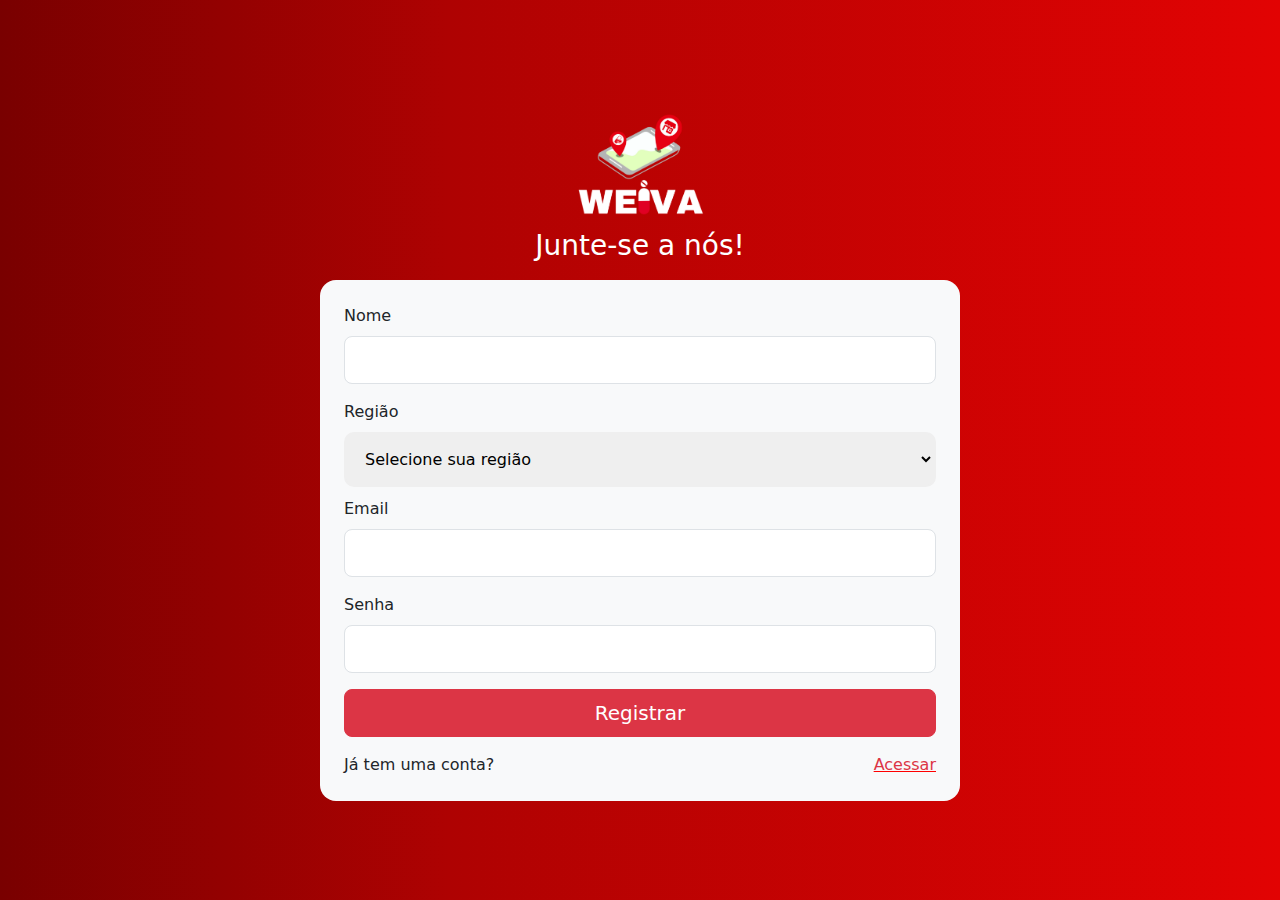
<file: index.html>
<!doctype html>
<html lang="pt-br">

<head>
  <meta charset="utf-8">
  <meta name="viewport" content="width=device-width, initial-scale=1">
  <title>Weiva Cadastro</title>
  <link rel="icon" type="image/png" href="imagens/logo-weiva.png">
  <link href="https://cdn.jsdelivr.net/npm/bootstrap@5.3.3/dist/css/bootstrap.min.css" rel="stylesheet"
    integrity="sha384-QWTKZyjpPEjISv5WaRU9OFeRpok6YctnYmDr5pNlyT2bRjXh0JMhjY6hW+ALEwIH" crossorigin="anonymous">

  <style>
    body {
      background: rgb(121, 0, 0);
      background: linear-gradient(90deg, rgba(121, 0, 0, 1) 0%, rgba(174, 2, 2, 1) 35%, rgba(226, 3, 3, 1) 100%);
      display: flex;
      align-items: center;
      justify-content: center;
      flex-direction: column;
      gap: 10px;
      height: 100dvh;
    }

    .img-mapa img {
      width: 130px;
      margin-top: 30px;
    }

    h3 {
      color: white;
    }

    a {
      text-decoration: underline red;
    }

    .regiao {
      flex-direction: column;
      display: flex;
      margin-bottom: 10px;
    }

    .regiao select {
      border: 2px solid rgb(239, 239, 239);
      padding: 15px;
      border-radius: 10px;
    }
  </style>
</head>

<body>
  <div class="img-mapa">
    <img src="imagens/logo.png">
  </div>
  <h3>Junte-se a nós!</h3>

  <div class="col col-md-6 d-flex align-items-center justify-content-center mb-3">
    <form class="bg-light w-100 p-4 rounded-4" id="loginForm">
      <div class="mb-3">
        <label for="name" class="form-label">Nome</label>
        <input type="text" class="form-control form-control-lg" id="name" required>
      </div>

      <div class="regiao">
        <label for="cidade" class="form-label">Região</label>
        <select name="cidade" id="cidade" required>
          <option value="selecione" disabled selected>Selecione sua região</option>
          <option value="Tauá">Tauá - CE</option>
        </select>
      </div>

      <div class="mb-3">
        <label for="email" class="form-label">Email</label>
        <input type="email" class="form-control form-control-lg" id="email" required>
      </div>

      <div class="mb-3">
        <label for="password" class="form-label">Senha</label>
        <input type="password" class="form-control form-control-lg" id="password" required>
      </div>

      <div class="mb-3">
        <button type="submit" class="btn btn-lg btn-danger w-100">Registrar</button>
      </div>

      <div class="row">
        <div class="col-12 d-flex justify-content-between align-items-center">
          <span>Já tem uma conta?</span>
          <a href=""><span class="text-danger">Acessar</span></a>
        </div>
      </div>
    </form>
  </div>

  <script>
    window.onload = function() {
      const isLoggedIn = localStorage.getItem('isLoggedIn');
      if (isLoggedIn === 'true') {
        window.location.href = 'home.html'; 
      }
    };

    document.getElementById('loginForm').addEventListener('submit', function(event) {
      event.preventDefault();

      const name = document.getElementById('name').value;
      const email = document.getElementById('email').value;
      const cidade = document.getElementById('cidade').value;
      localStorage.setItem('userName', name);
      localStorage.setItem('userEmail', email);
      localStorage.setItem('userCity', cidade);
      localStorage.setItem('userPassword', document.getElementById('password').value); 
      localStorage.setItem('isLoggedIn', 'true');
      window.location.href = 'home.html';
    });
  </script>

  <script src="https://cdn.jsdelivr.net/npm/bootstrap@5.3.3/dist/js/bootstrap.bundle.min.js"
    integrity="sha384-YvpcrYf0tY3lHB60NNkmXc5s9fDVZLESaAA55NDzOxhy9GkcIdslK1eN7N6jIeHz"
    crossorigin="anonymous"></script>
</body>

</html>
</file>
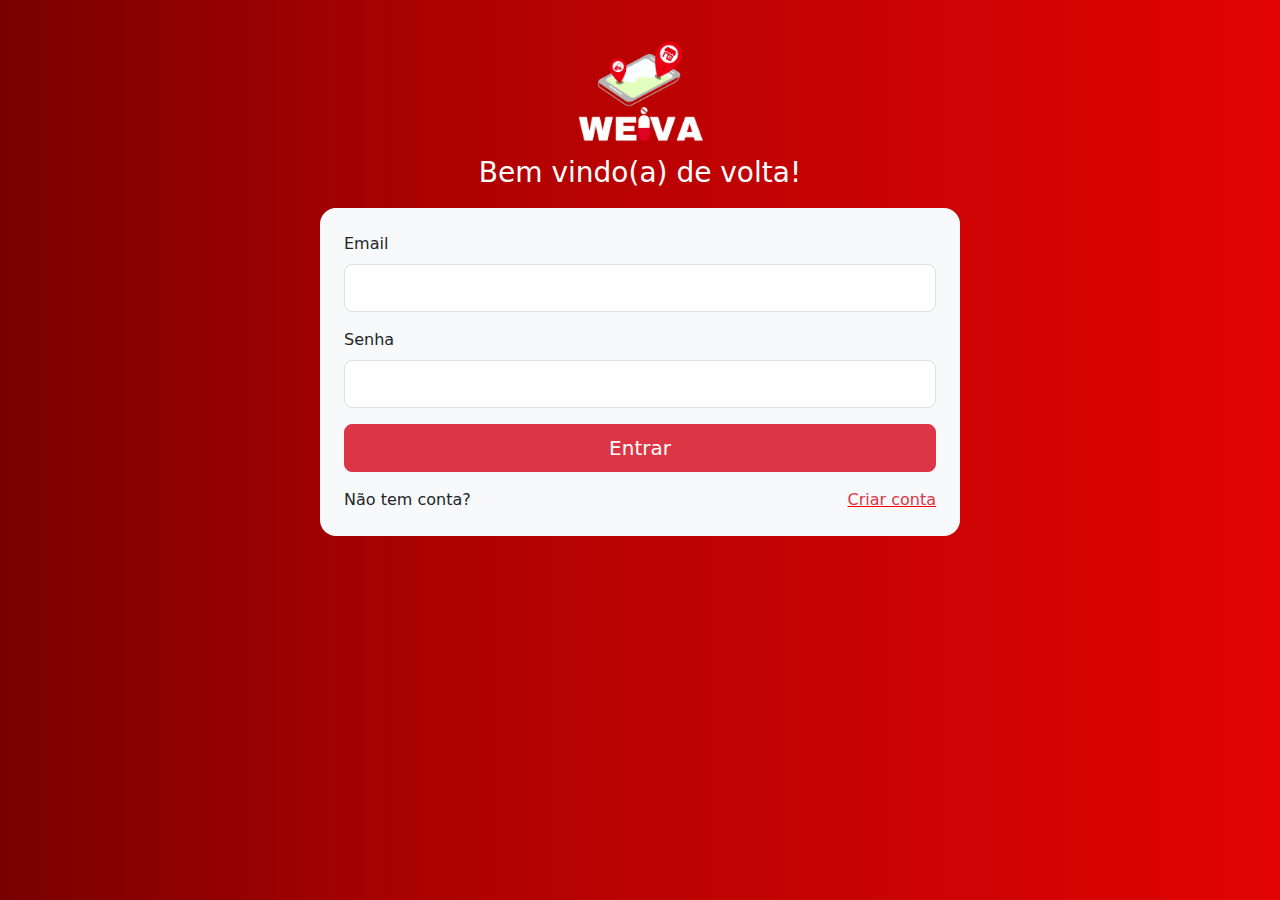
<file: cadastro.html>
<!doctype html>
<html lang="pt-br">

<head>
  <meta charset="utf-8">
  <meta name="viewport" content="width=device-width, initial-scale=1">
  <title>Weiva Login</title>
  <link rel="icon" type="image/png" href="imagens/logo-weiva.png">
  <link href="https://cdn.jsdelivr.net/npm/bootstrap@5.3.3/dist/css/bootstrap.min.css" rel="stylesheet"
    integrity="sha384-QWTKZyjpPEjISv5WaRU9OFeRpok6YctnYmDr5pNlyT2bRjXh0JMhjY6hW+ALEwIH" crossorigin="anonymous">
  <link rel="stylesheet" href="https://cdn.jsdelivr.net/npm/bootstrap-icons@1.11.3/font/bootstrap-icons.min.css">

  <style>
    body {
      background: rgb(121, 0, 0);
      background: linear-gradient(90deg, rgba(121, 0, 0, 1) 0%, rgba(174, 2, 2, 1) 35%, rgba(226, 3, 3, 1) 100%);
      display: flex;
      align-items: center;
      justify-content: center;
      flex-direction: column;
      gap: 10px;
    }

    .img-mapa img {
      width: 130px;
      margin-top: 40px;
    }

    h3 {
      color: white;
    }

    a {
      text-decoration: underline red;
    }
  </style>
</head>

<body>
  <div class="img-mapa">
    <img src="imagens/logo.png">
  </div>
  <h3>Bem vindo(a) de volta!</h3>

  <div class="col col-md-6 d-flex align-items-center justify-content-center mb-3">
    <form class="bg-light w-100 p-4 rounded-4" id="loginForm">
      <div class="mb-3">
        <label for="email" class="form-label">Email</label>
        <input type="email" class="form-control form-control-lg" id="email" required>
      </div>

      <div class="mb-3">
        <label for="password" class="form-label">Senha</label>
        <input type="password" class="form-control form-control-lg" id="password" required>
      </div>

      <div class="mb-3">
        <button type="submit" class="btn btn-lg btn-danger w-100">Entrar</button>
      </div>

      <div class="row">
        <div class="col-12 d-flex justify-content-between align-items-center">
          <span>Não tem conta?</span>
          <a href="cadastro.html"><span class="text-danger">Criar conta</span></a>
        </div>
      </div>
    </form>
  </div>

  <script>
    window.onload = function () {
      const isLoggedIn = localStorage.getItem('isLoggedIn');
      if (isLoggedIn === 'true') {
        window.location.href = 'home.html';
      }
    };

    document.getElementById('loginForm').addEventListener('submit', function (event) {
      event.preventDefault();

      const email = document.getElementById('email').value;
      const password = document.getElementById('password').value;

      localStorage.setItem('userEmail', email);
      localStorage.setItem('userPassword', password);
      localStorage.setItem('isLoggedIn', 'true');

      window.location.href = 'home.html';
    });
  </script>

  <script src="https://cdn.jsdelivr.net/npm/bootstrap@5.3.3/dist/js/bootstrap.bundle.min.js"
    integrity="sha384-YvpcrYf0tY3lHB60NNkmXc5s9fDVZLESaAA55NDzOxhy9GkcIdslK1eN7N6jIeHz"
    crossorigin="anonymous"></script>
</body>

</html>
</file>
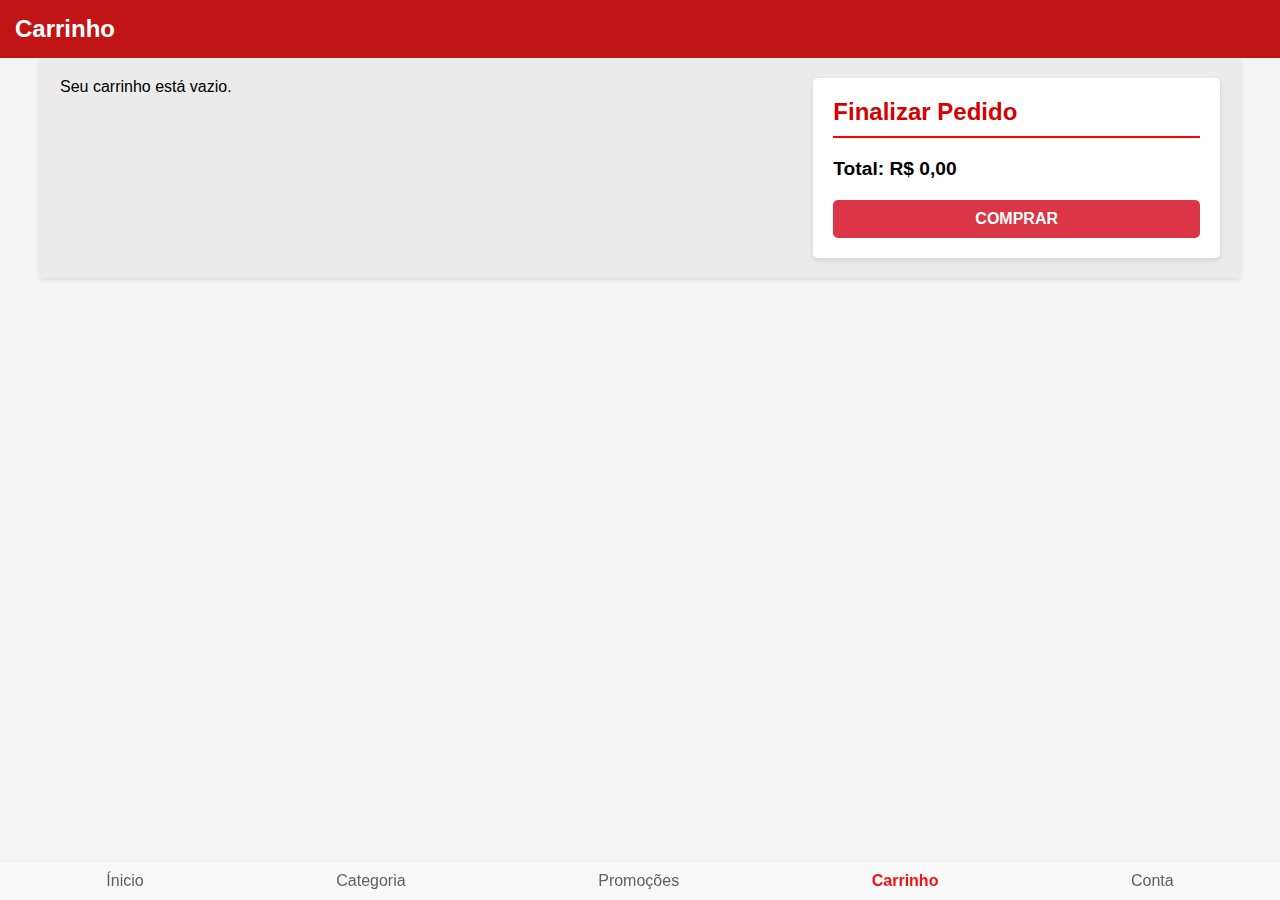
<file: cart.html>
<!DOCTYPE html>
<html lang="pt-BR">
<head>
    <meta charset="UTF-8">
    <meta name="viewport" content="width=device-width, initial-scale=1.0">
    <title>Seu Carrinho</title>
    <link rel="stylesheet" href="cart.css">
    <link rel="icon" type="image/png" href="imagens/logo-weiva.png">
    <link rel="stylesheet" href="https://cdnjs.cloudflare.com/ajax/libs/font-awesome/6.6.0/css/all.min.css" integrity="sha512-Kc323vGBEqzTmouAECnVceyQqyqdsSiqLQISBL29aUW4U/M7pSPA/gEUZQqv1cwx4OnYxTxve5UMg5GT6L4JJg==" crossorigin="anonymous" referrerpolicy="no-referrer" />
</head>
<body>
    <header>
        <h2><i class="fa-solid fa-cart-shopping"></i> Carrinho</h2>
    </header>
    <main>
        <div class="cart-container">
            <div id="cart-items" class="cart-items"></div>
            <div class="cart-summary">
                <h2>Finalizar Pedido <i class="fa-solid fa-truck-arrow-right"></i></h2>
                <p id="total-price">Total: R$ 0,00</p>
                <button onclick="clearCart()" class="btn-clear-cart">COMPRAR</button>
            </div>
        </div>
        <div class="suma">
            kkkkk
        </div>
    </main>

    <nav class="nav-bar">
        <div class="link">
            <li><a href="home.html"><i class="fa-solid fa-house"></i></a></li>
            <li><a href="home.html">Ínicio</a></li>
        </div>
     <div class="link">
         <li><a href="categoria/categ.html"><i class="fa-solid fa-table-cells"></i></a></li>
         <li><a href="categoria/categ.html">Categoria</a></li>
     </div>
     <div class="link">
         <li><a  href="sale/sale.html"><i class="fa-solid fa-tags"></i></a></li>
         <li><a href="sale/sale.html">Promoções</a></li>
     </div>
     <div class="link">
         <li><a class="home" href="cart.html"><i class="fa-solid fa-cart-shopping"></i></a></li>
         <li><a class="home" href="cart.html">Carrinho</a></li>
     </div>
      <div class="link">
         <li><a href="dados.html"><i class="fa-solid fa-circle-user"></i></a></li>
         <li><a href="dados.html">Conta</a></li>
     </div>   
     </nav>
 

    <script src="script.js"></script>
</body>
</html>
</file>
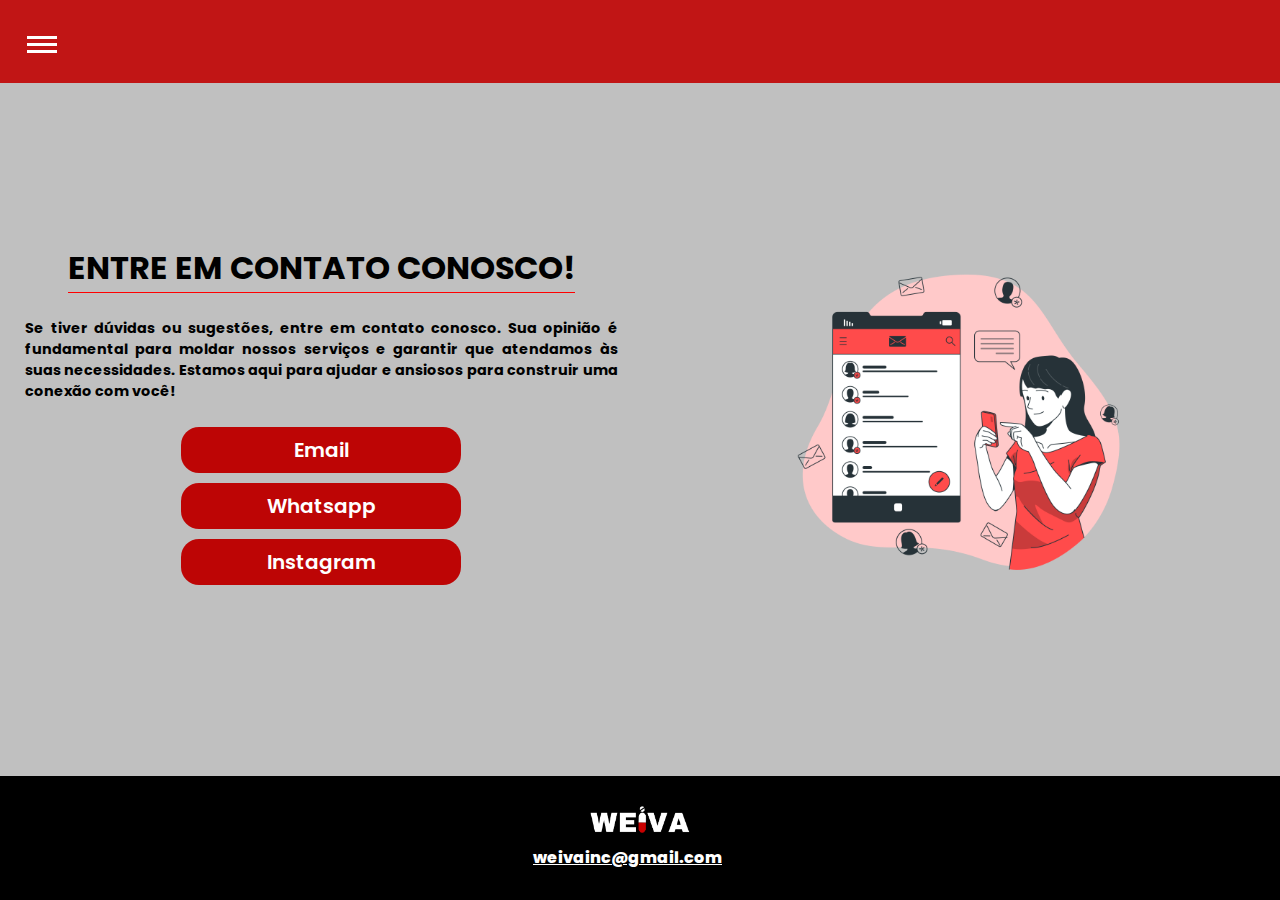
<file: contato/contato.html>
<!DOCTYPE html>
<html lang="pt-br">
<head>
    <meta charset="UTF-8">
    <meta http-equiv="X-UA-Compatible" content="IE=edge">
    <meta name="viewport" content="width=device-width, initial-scale=1.0">
    <title>Contato</title>
    <link rel="icon" type="image/png" href="imagens/logo-weiva.png">
    <link rel="stylesheet" href="https://cdnjs.cloudflare.com/ajax/libs/font-awesome/6.5.2/css/all.min.css" integrity="sha512-SnH5WK+bZxgPHs44uWIX+LLJAJ9/2PkPKZ5QiAj6Ta86w+fsb2TkcmfRyVX3pBnMFcV7oQPJkl9QevSCWr3W6A==" crossorigin="anonymous" referrerpolicy="no-referrer" /> 
    <link rel="stylesheet" href="../contato/contato.css">
</head>
<body>
    <header>
        <div class="hamburger" id="hamburger">
            <div class="line"></div>
            <div class="line"></div>
            <div class="line"></div>
        </div>
        <div class="menu" id="menu">
            <ul>
                <li><a href="../home.html">Ínicio</a></li>
                <li><a href="../sobre/sobre.html">Sobre</a></li>
            </ul>
        </div>
        <div class="overlay" id="overlay"></div>
        <div class="search-container">
            kakaka
        </div>
        <div class="carrinho">
            kkkkk
        </div>
    </header>

<main>
    <div class="descr1">
       <div class="sunny">
           <h3>ENTRE EM CONTATO CONOSCO!</h3>
       </div>

<h5> Se tiver dúvidas ou sugestões, entre em contato conosco. Sua opinião é fundamental para moldar nossos serviços e garantir que atendamos às suas necessidades. Estamos aqui para ajudar e ansiosos para construir uma conexão com você!</h5>
        
        <a href="mailto:weivainc@gmail.com?subject=Feedback&body=Olá, gostaria de dar meu feedback sobre..."><button class="saiba_mais"><i class="fa-solid fa-envelope"></i> Email</button></a>
        <a href="https://wa.me/+558896317397"><button class="saiba_mais"><i class="fa-brands fa-whatsapp"></i> Whatsapp</button></a>
        <a href="https://www.instagram.com/weiva.inc/"><button class="saiba_mais"><i class="fa-brands fa-instagram"></i> Instagram</button></a>


    </div>
    <div class="imagem">
        <img src="../imagens/contato2.png">
    </div>
</main>

<footer>
    <div class="logo"><img src="../imagens/logo2.png"></div>
      <p class="pi">weivainc@gmail.com</p>
    </footer>

<script src="../menu.js"></script>
</body>
</html>
</file>
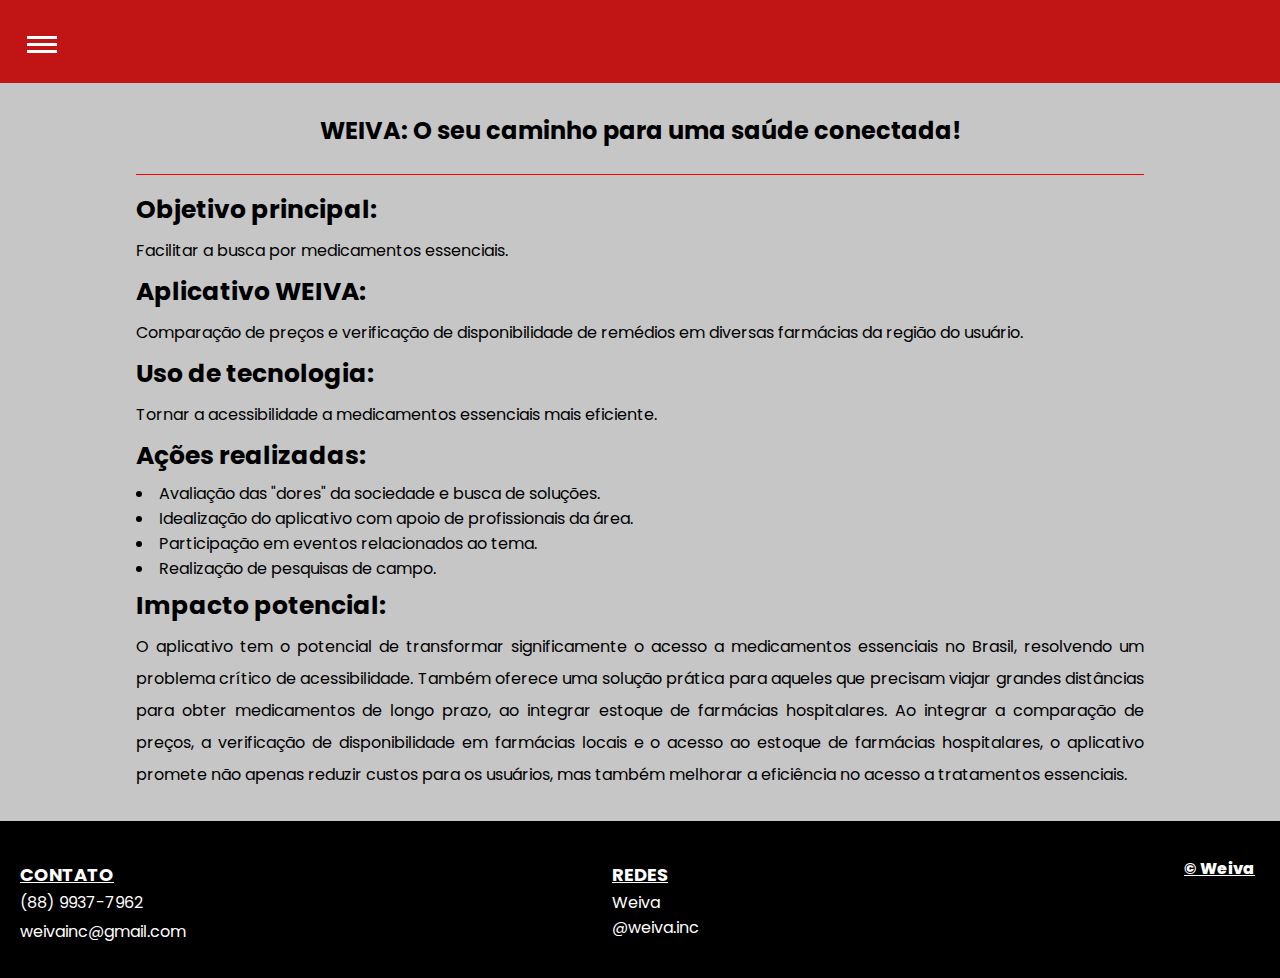
<file: sobre/sobre.html>
<!DOCTYPE html>
<html lang="pt-br">
  <head>
    <meta charset="UTF-8" />
    <meta name="viewport" content="width=device-width, initial-scale=1.0" />
    <title>Sobre</title>
    <link rel="stylesheet" href="sobre.css" />
    <link rel="stylesheet" href="https://cdnjs.cloudflare.com/ajax/libs/font-awesome/6.6.0/css/all.min.css" integrity="sha512-Kc323vGBEqzTmouAECnVceyQqyqdsSiqLQISBL29aUW4U/M7pSPA/gEUZQqv1cwx4OnYxTxve5UMg5GT6L4JJg==" crossorigin="anonymous" referrerpolicy="no-referrer" />
  </head>
  <body>
    <header>
      <div class="hamburger" id="hamburger">
          <div class="line"></div>
          <div class="line"></div>
          <div class="line"></div>
      </div>
      <div class="menu" id="menu">
          <ul>
              <li><a href="../home.html">Ínicio</a></li>
              <li><a href="../contato/contato.html">Contato</a></li>
          </ul>
      </div>
      <div class="overlay" id="overlay"></div>
      <div class="search-container">
          kakaka
      </div>
      <div class="carrinho">
          kkkkk
      </div>
  </header>

    <div class="sobre-content">
      <section class="sobre">
            <h2 class="h2-sobre">WEIVA: O seu caminho para uma saúde conectada!</h2>
            <article>

                <div class="sobre-weiva">
                    <h3>Objetivo principal:</h3>
                    <p>
                      Facilitar a busca por medicamentos essenciais.  </p>
                </div>

                <div>
                    <h3>Aplicativo WEIVA: </h3>
                    <p>Comparação de preços e verificação de disponibilidade de remédios em diversas farmácias da região do usuário.</p>
                </div>

                <div>
                    <h3>Uso de tecnologia:</h3>
                    <p>Tornar a acessibilidade a medicamentos essenciais mais eficiente.
                    </p>
                </div>
                <div>
                  <h3>Ações realizadas:</h3>
                    <ul>
                    <li>Avaliação das "dores" da sociedade e busca de soluções.                    </li>
                    <li>Idealização do aplicativo com apoio de profissionais da área.                    </li>
                    <li>Participação em eventos relacionados ao tema.</li>
                    <li>Realização de pesquisas de campo.</li>
                    </ul>
                </div>

                <div>
                    <h3>Impacto potencial:</h3>
                    <p>
                      O aplicativo tem o potencial de transformar significamente o acesso a medicamentos essenciais no Brasil, resolvendo um problema crítico de acessibilidade. Também oferece uma solução prática para aqueles que precisam viajar grandes distâncias para obter medicamentos de longo prazo, ao integrar estoque de farmácias hospitalares. Ao integrar a comparação de preços, a verificação de disponibilidade em farmácias locais e o acesso ao estoque de farmácias hospitalares, o aplicativo promete não apenas reduzir custos para os usuários, mas também melhorar a eficiência no acesso a tratamentos essenciais.
                    </p>
                </div>
               </article>
              </section>
             </div>

             <footer class="footer">
              <div class="footer-column">
                <h3 class="fot">CONTATO </h3>
                <p><i class="fa-brands fa-whatsapp"></i> (88) 9937-7962</p>
                <p><i class="fa-solid fa-envelope"></i>  weivainc@gmail.com</p>
              </div>
              <div class="footer-column">
                <h3 class="fot">REDES</h3>
                <ul>
                  <li><a href="https://youtube.com/@weiva.health?si=7D4qk6nkD-wy3gi_"><i class="fa-brands fa-youtube"></i> Weiva <i class="fa-solid fa-capsules"></i></a></li>
                  <li><a href="https://www.instagram.com/weiva.inc/"><i class="fa-brands fa-instagram"></i> @weiva.inc</a></li>
                </ul>
              </div>
                <p class="pi">&copy; Weiva</p>
              </footer>
<script src="../menu.js"></script>
            </body>
           </html>
</file>
<file: cart.css>
* {
    margin: 0;
    padding: 0;
    box-sizing: border-box;
    font-family: Arial, sans-serif;
}


body {
    background-color: #f4f4f4;
}

header {
    display: flex;
    justify-content: space-between;
    align-items: center !important;
    padding: 15px ;
    background-color: #c11515;
    color: white;
}




.back-to-products {
    color: #c11515;
    text-decoration: none;
    background-color: white;
    border-radius: 50%;
    font-size: 20px;
    padding: 10px;
}

.back-to-products:hover {
    color: white;
    text-decoration: none;
    background-color: #c11515;
    border-radius: 50%;
    font-size: 20px;
    padding: 10px;
}

/* estilização do carrinho */
.cart-container {
    display: flex;
    justify-content: space-between;
    padding: 20px;
    max-width: 1200px;
    margin: 0 auto;
    background-color: #ebebeb;
    box-shadow: 0 2px 5px rgba(0,0,0,0.1);
}

.cart-items {
    flex: 2;
    margin-right: 20px;
}

.cart-summary {
    flex: 1;
    padding: 20px;
    background-color: #ffffff;
    border-radius: 5px;
    box-shadow: 0 2px 5px rgba(0,0,0,0.1);
    height: 180px;
}

.cart-summary h2 {
    margin-top: 0;
    font-size: 1.5rem;
    border-bottom: 2px solid #ff0000;
    padding-bottom: 10px;
    color: #d50000;
}

#total-price {
    font-size: 1.2rem;
    font-weight: 600;
    margin: 20px 0;
}

.btn-clear-cart {
    display: block;
    width: 100%;
    padding: 10px;
    background-color: #dc3545;
    color: white;
    border: none;
    font-weight: 700;
    border-radius: 5px;
    font-size: 1rem;
    cursor: pointer;
    transition: background-color 0.3s ease;
}

.btn-clear-cart:hover {
    background-color: #c82333;
}

/* estilo dos podutos do carrinho */
.cart-item-card {
    display: flex;
    flex-direction: column;
    margin-bottom: 20px;
    padding: 15px;
    border: 1px solid #ddd;
    border-radius: 5px;
    background-color: #fff;
    box-shadow: 0 2px 5px rgba(0,0,0,0.1);
}

.store-name {
    border-bottom: 1px solid black;
    width: 100%;
}

.cart-item-card .store-name {
    font-weight: bold;
    margin-bottom: 10px;
    padding: 5px;
    color: #555;
}

.cart-item-card .product-info {
    display: flex;
    align-items: center;
}


.cart-item-card .product-info img {
    width: 80px;
    height: 80px;
    object-fit: cover;
    margin-right: 90px;
}

.cart-item-card .product-info .product-name {
    flex-grow: 1;
    font-size: 1.2rem;
    font-weight: bold;
}

.cart-item-card .product-info .product-price {
    font-size: 1.2rem;
    color: #ff0000;
    font-weight: bold;
}


   /* nav bar */
   .nav-bar {
    bottom: 0;
    width: 100%;
    display: flex;
    position: fixed;
    padding: 10px;
    align-items: center;
    justify-content: space-around;
    background-color: #f8f8f8;
    z-index: 10001;
    box-shadow: 0 2px 5px rgba(0,0,0,0.1);

}

.link {
    display: flex;
    flex-direction: column;
    align-items: center;
    justify-content: center;
    text-align: center;
    list-style: none;
}

.link a:not(.home) {
    text-decoration: none;
    color: #5f5f5f;
    font-weight: 500;
}

.home {
    color: #f41111;
    text-decoration: none;
    font-weight: 600;
}

.suma {
    user-select: none;
    color: transparent;
    margin-bottom: 30px;
}

.intro-produtos-2 {
    display: flex;
    font-size: 25px;
    gap: 5px;
    padding: 15px;
}

@media (max-width: 768px) {
    .cart-container {
        flex-direction: column;
    }

    .cart-items {
        margin-right: 0;
        margin-bottom: 20px;
    }

    .cart-item-card {
        flex-direction: column;
        align-items: center;
    }

    .cart-item-card .product-info {
        flex-direction: row;
        align-items: center;
        }

    .cart-item-card .product-info img {
        margin-bottom: 10px;
    }
}
</file>
<file: contato/contato.css>
@import url('https://fonts.googleapis.com/css2?family=Poppins:ital,wght@0,100;0,200;0,300;0,400;0,500;0,600;0,700;0,800;0,900;1,100;1,200;1,300;1,400;1,500;1,600;1,700;1,800;1,900&display=swap');

* {
  margin: 0;
  padding: 0;
  box-sizing: border-box;
  font-family: 'Poppins', sans-serif;
}

body:not(.footer) {
  background-color: rgb(192, 192, 192);
  overflow-x: hidden;
  display: flex;
  flex-direction: column;
  align-items: center;
  height: 100vh;
}

header {
    display: flex;
    justify-content: space-between;
    align-items: center;
    background-color: #c11515;
    padding: 25px;
    padding-bottom: 20px;
    color: white;
    width: 100%;
    z-index: 100000;
  }
  
  /* menu lateral */
  
  .hamburger {
    display: flex;
    flex-direction: column;
    cursor: pointer;
  }
  
  .hamburger .line {
    width: 30px;
    height: 3px;
    background-color: white;
   margin: 2px;
  }
  
  .menu {
    position: fixed;
    top: 0;
    left: 0;
    height: 100vh;
    width: 250px;
    background-color: rgba(220, 20, 60, 0.7);
    display: flex;
    flex-direction: column;
    padding-top: 60px;
    z-index: 1001;
    transition: transform 0.5s ease, opacity 0.5s ease;
    transform: translateX(-100%);
    opacity: 0;
    visibility: hidden;
  }
  
  .menu.open {
    transform: translateX(0);
    opacity: 1;
    visibility: visible;
  }
  
  .menu ul {
    list-style: none;
  }
  
  .menu ul li {
    margin: 20px;
  }
  
  .menu ul li a {
    color: white;
    text-decoration: none;
    font-size: 18px;
  }
  
  /* barra de pesquisa */
  
  .search-container {
    flex: 1;
    display: flex;
    margin: 0 20px;
    border-radius: 10px;
    background-color: transparent;
    max-width: 800px;
    user-select: none;
    color: transparent;
  }
  
  
  .carrinho {
    background-color: transparent;
    color: transparent;
    border: none;
    font-size: 25px;
    user-select: none;
  }
  
  .overlay {
    position: fixed;
    top: 0;
    left: 0;
    width: 100%;
    height: 100%;
    background: rgba(0, 0, 0, 0.5);
    z-index: 5;
    display: none;
    transition: opacity 0.3s ease;
  }
  
main {
  display: flex;
  align-items: center;
  justify-content: center;
  height: calc(100vh - 60px);
  gap: 15px;
  padding: 10px;
  width: 100%;
}

.imagem {
  display: flex;
  justify-content: center;
  align-items: center;
  width: 50%;
}

.imagem img {
  width: 360px;
}

.descr1 {
  display: flex;
  flex-direction: column;
  align-items: center;
  gap: 10px;
  width: 50%;
}

.descr1 h3 {
  font-weight: 700;
  color: rgb(0, 0, 0);
  font-size: 2rem;
  border-bottom: 1px solid red;
  text-align: center;
}

.descr1 h5 {
  color: rgb(0, 0, 0);
  font-size: 0.9rem;
  padding: 15px;
  text-align: justify;
}

.saiba_mais {
  background-color: #bd0505;
  color: white;
  border: none;
  font-weight: 600;
  padding: 8px;
  width: 280px;
  transition: 0.3s;
  font-size: 20px;
  border-radius: 18px;
  text-align: center;
}

.saiba_mais:hover {
  font-weight: 700;
  background-color: transparent;
  color: #bd0505;
  border: 2px solid #bd0505;
}

footer {
  background-color: #000000;
  color: #fff;
  padding: 30px 0;
  width: 100%;
  display: flex;
  flex-direction: column;
  align-items: center;
  justify-content: center;
  margin-top: 30px;
}

.logo img {
  width: 100px;
}

.pi {
  text-align: center;
  color: #ffffff;
  font-weight: 800;
  text-decoration: underline;
  margin-top: 5px;
  padding-right: 25px;
}

@media (max-width: 768px) {
  main {
    margin: 10px;
    flex-direction: column;
    height: auto;
    width: 100%;
    align-items: center;
    justify-content: center;
    text-align: center;
  }

  .imagem img {
    width: 240px;
  }

  .imagem {
    order: 1;
  }

  .descr1 {
    width: 100%;
    order: 2;
    display: flex;
    flex-direction: column;
    align-items: center;
  }

  .descr1 h3 {
    font-size: 17px;
    width: 100%;
    display: block;
    margin: 0 auto;
  }

  footer h4 {
  font-size: 0.7rem;
  }
}
</file>
<file: sobre/sobre.css>
@import url('https://fonts.googleapis.com/css2?family=Poppins:ital,wght@0,100;0,200;0,300;0,400;0,500;0,600;0,700;0,800;0,900;1,100;1,200;1,300;1,400;1,500;1,600;1,700;1,800;1,900&display=swap');

* {
    margin: 0;
    padding: 0;
    box-sizing: border-box;
    font-family: 'Poppins', Helvetica, sans-serif;
}

body {
    background-color: #c6c6c6;
}

.sobre-content {
    max-width: 1040px;
    margin: auto;
    width: 100%;
    padding: 0px 16px;
    color: rgb(0, 0, 0);
}

header {
  display: flex;
  justify-content: space-between;
  align-items: center;
  background-color: #c11515;
  padding: 25px;
  padding-bottom: 20px;
  color: white;
  width: 100%;
  z-index: 100000;
}

/* menu lateral */

.hamburger {
  display: flex;
  flex-direction: column;
  cursor: pointer;
}

.hamburger .line {
  width: 30px;
  height: 3px;
  background-color: white;
 margin: 2px;
}

.menu {
  position: fixed;
  top: 0;
  left: 0;
  height: 100vh;
  width: 250px;
  background-color: rgba(220, 20, 60, 0.7);
  display: flex;
  flex-direction: column;
  padding-top: 60px;
  z-index: 1001;
  transition: transform 0.5s ease, opacity 0.5s ease;
  transform: translateX(-100%);
  opacity: 0;
  visibility: hidden;
}

.menu.open {
  transform: translateX(0);
  opacity: 1;
  visibility: visible;
}

.menu ul {
  list-style: none;
}

.menu ul li {
  margin: 20px;
}

.menu ul li a {
  color: white;
  text-decoration: none;
  font-size: 18px;
}

/* barra de pesquisa */

.search-container {
  flex: 1;
  display: flex;
  margin: 0 20px;
  border-radius: 10px;
  background-color: transparent;
  max-width: 800px;
  user-select: none;
  color: transparent;
}


.carrinho {
  background-color: transparent;
  color: transparent;
  border: none;
  font-size: 25px;
  user-select: none;
}

.overlay {
  position: fixed;
  top: 0;
  left: 0;
  width: 100%;
  height: 100%;
  background: rgba(0, 0, 0, 0.5);
  z-index: 5;
  display: none;
  transition: opacity 0.3s ease;
}

.sobre h3 {
    font-size: 25px;
    line-height: 2em;

}

.sobre p {
    text-align: justify;
    line-height: 2em;
    max-width: 100%;
}

.sobre-weiva {
    display: flex;
    flex-direction: column;
}

.h2-sobre {
  border-bottom: 1px solid red;
  margin-bottom: 10px;
  margin-top: 10px;
  padding: 20px;
  padding-bottom: 26px;
  text-align: center;
}

.sobre article ul {
  list-style-position: inside;
}

.footer {
    background-color: #000000;
    color: #fff;
    padding: 30px 0;
    display: flex;
    flex-wrap: wrap;
    justify-content: space-around;
    margin-top: 30px;
  }

  .footer-column {
    flex: 1 1 300px;
    margin: 0 20px;
    margin-top: 10px;
  }

  .footer-column h3 {
    font-size: 18px;
    margin-bottom: 2px;
    text-decoration: underline;
  }

  .footer-column ul {
    list-style-type: none;
    padding: 0;
    margin-bottom: 4px;
  }

  .footer-column ul li a {
    color: #fff;
    text-decoration: none;
    display: block;
  }

  .footer-column p {
    margin-bottom: 4px;
  }

  .pi {
    text-align: center;
    color: #ffffff;
    font-weight: 800;
    text-decoration: underline;
    margin-top: 5px;
    padding-right: 25px;
  }
</file>
